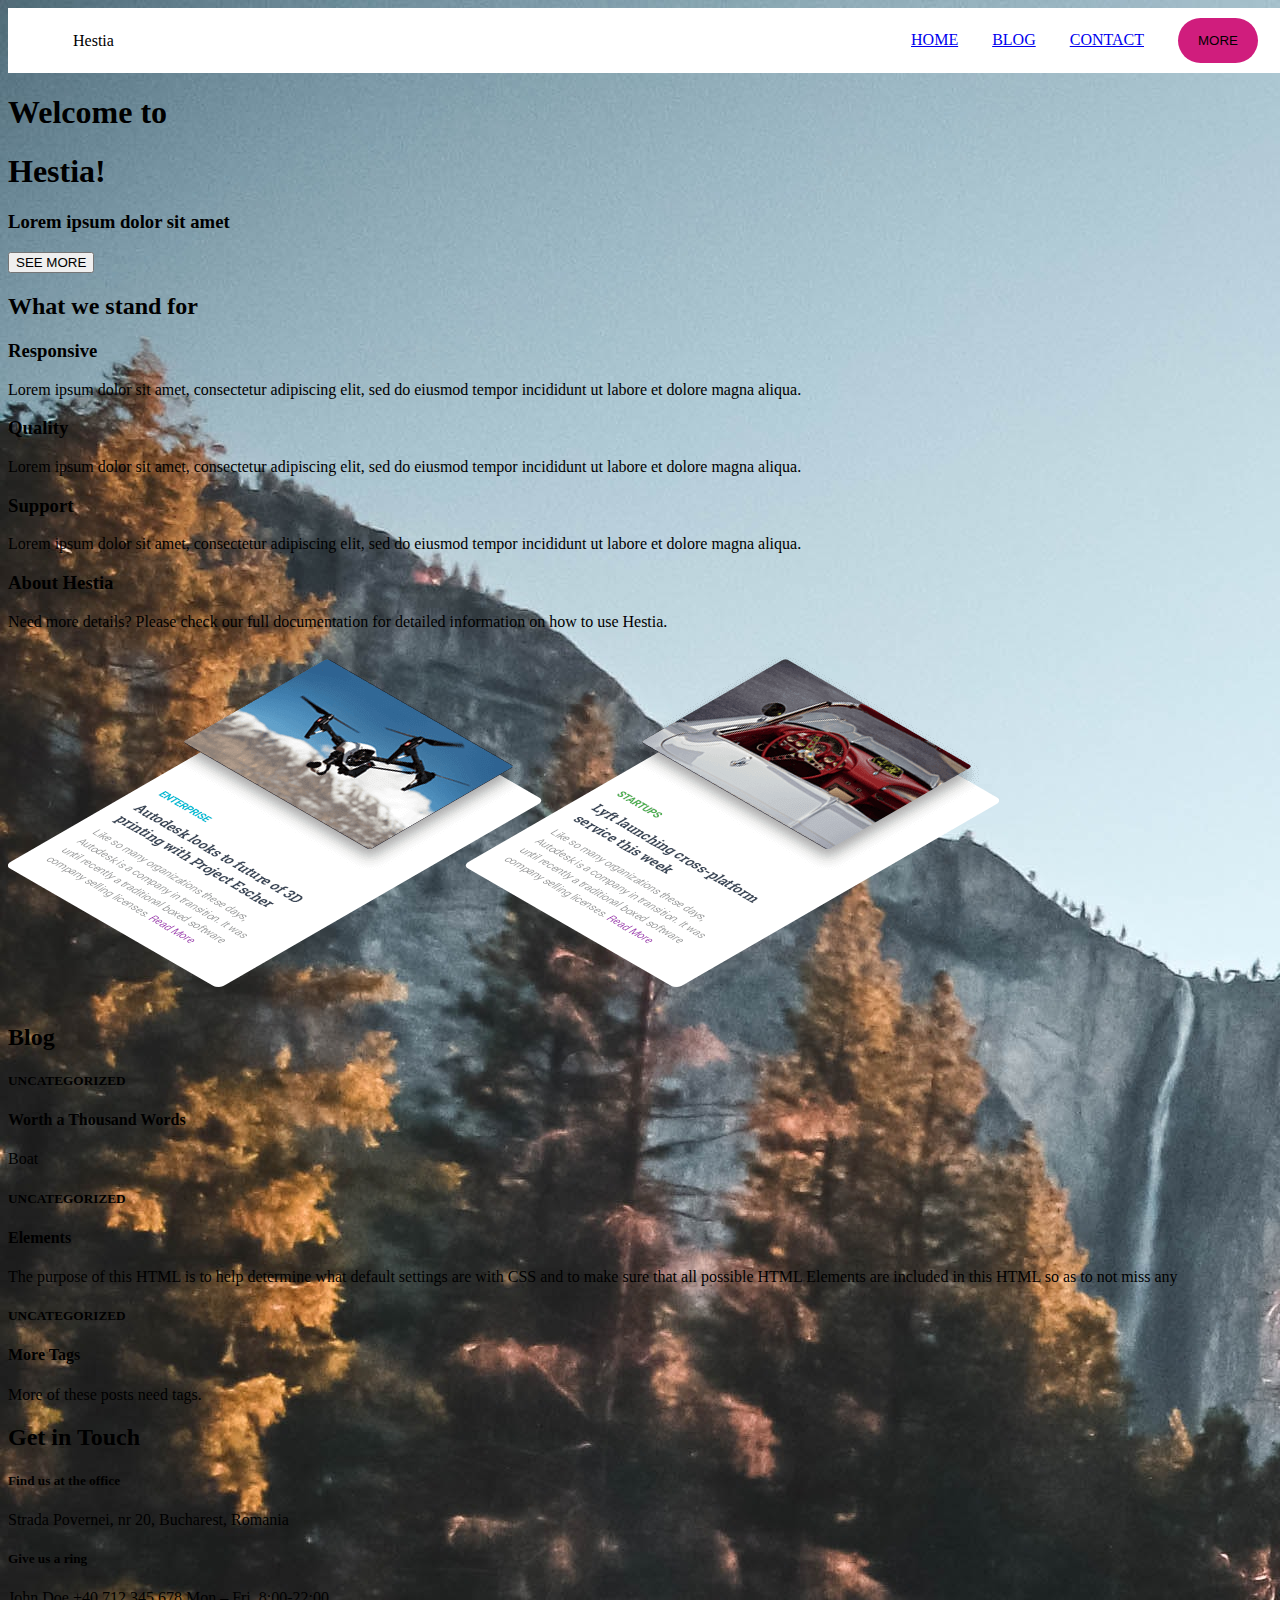
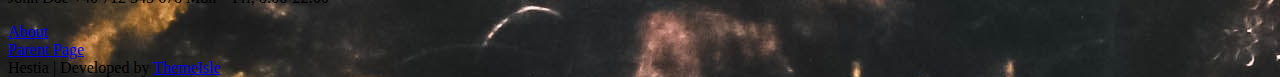
<file: index.html>
<!DOCTYPE html>
<html lang="en">
  <head>
    <meta charset="UTF-8" />
    <meta http-equiv="X-UA-Compatible" content="IE=edge" />
    <meta name="viewport" content="width=device-width, initial-scale=1.0" />
    <title>Document</title>
    <link href="./styles/common.css" rel="stylesheet" type="text/css" />
    <link href="./styles/home.css" rel="stylesheet" type="text/css" />
  </head>
  <div class="nav-container">
    <div class="nav-left">Hestia</div>

    <div class="nav-right">
      <!-- <div class="link-item">Link</div>htmlr -->
      <div class="right-items">
        <a href="../index.html">HOME</a>
        <a href="./blog.html">BLOG</a>
        <a href="./contact.html">CONTACT</a>
        <a>
          <button class="more-button">MORE</button>
        </a>
      </div>
    </div>
  </div>

  <div class="hestia-hero-container">
    <div class="hestia-hero-header">
      <h1>Welcome to</h1>
      <h1>Hestia!</h1>
      <h3>Lorem ipsum dolor sit amet</h3>
    </div>
    <div class="see-more-button-wrapper">
      <button class="see-more-button">SEE MORE</button>
    </div>
  </div>

  <body>
    <div class="main-content-container">
      <div class="values-container">
        <h2>What we stand for</h2>

        <div class="values-wrapper">
          <div class="values-responsive">
            <i class="bars"></i>
            <h3>Responsive</h3>
            <p>
              Lorem ipsum dolor sit amet, consectetur adipiscing elit, sed do
              eiusmod tempor incididunt ut labore et dolore magna aliqua.
            </p>
          </div>

          <div class="values-quality">
            <i class="bars"></i>
            <h3>Quality</h3>
            <p>
              Lorem ipsum dolor sit amet, consectetur adipiscing elit, sed do
              eiusmod tempor incididunt ut labore et dolore magna aliqua.
            </p>
          </div>

          <div class="values-support">
            <i class="bars"></i>
            <h3>Support</h3>
            <p>
              Lorem ipsum dolor sit amet, consectetur adipiscing elit, sed do
              eiusmod tempor incididunt ut labore et dolore magna aliqua.
            </p>
          </div>
        </div>
      </div>

      <div class="about-hestia-container">
        <div class="about-hestia-wrapper">
          <div class="about-hestia-text">
            <h3>About Hestia</h3>
            <p>
              Need more details? Please check our full documentation for
              detailed information on how to use Hestia.
            </p>
          </div>
          <div class="about-hestia-image">
            <img src="./images/about-content.png" />
          </div>
        </div>
      </div>

      <div class="hestia-blog-container">
        <div class="hestia-blog-wrapper">
          <h2>Blog</h2>

          <div class="categories-wrapper">
            <div class="category-purple">
              <h5>UNCATEGORIZED</h5>
              <h4>Worth a Thousand Words</h4>
              <p>Boat</p>
            </div>

            <div class="category-teal">
              <h5>UNCATEGORIZED</h5>
              <h4>Elements</h4>
              <p>
                The purpose of this HTML is to help determine what default
                settings are with CSS and to make sure that all possible HTML
                Elements are included in this HTML so as to not miss any
              </p>
            </div>

            <div class="category-orange">
              <h5>UNCATEGORIZED</h5>
              <h4>More Tags</h4>
              <p>More of these posts need tags.</p>
            </div>
          </div>
        </div>
      </div>
      <div class="get-in-touch-container">
        <h2>Get in Touch</h2>
        <div class="find-us-wrapper">
          <i class="location"></i>
          <h5>Find us at the office</h5>
          <p>Strada Povernei, nr 20, Bucharest, Romania</p>
        </div>

        <div class="find-us-wrapper">
          <i class="phone-handset"></i>
          <h5>Give us a ring</h5>
          <p>John Doe +40 712 345 678 Mon – Fri, 8:00-22:00</p>
        </div>
      </div>
    </div>
  </body>
  <footer>
    <div class="footer-container">
      <div class="footer-left"></div>
      <div class="links-wrapper">
        <div class="link-item">
          <a href="./index.html">About</a>
        </div>
        <div class="link-item">
          <a href="./index.html">Parent Page</a>
        </div>
      </div>
      <div class="footer-right">
        Hestia | Developed by
        <a href="./index.html">ThemeIsle</a>
      </div>
    </div>
  </footer>
</html>
</file>
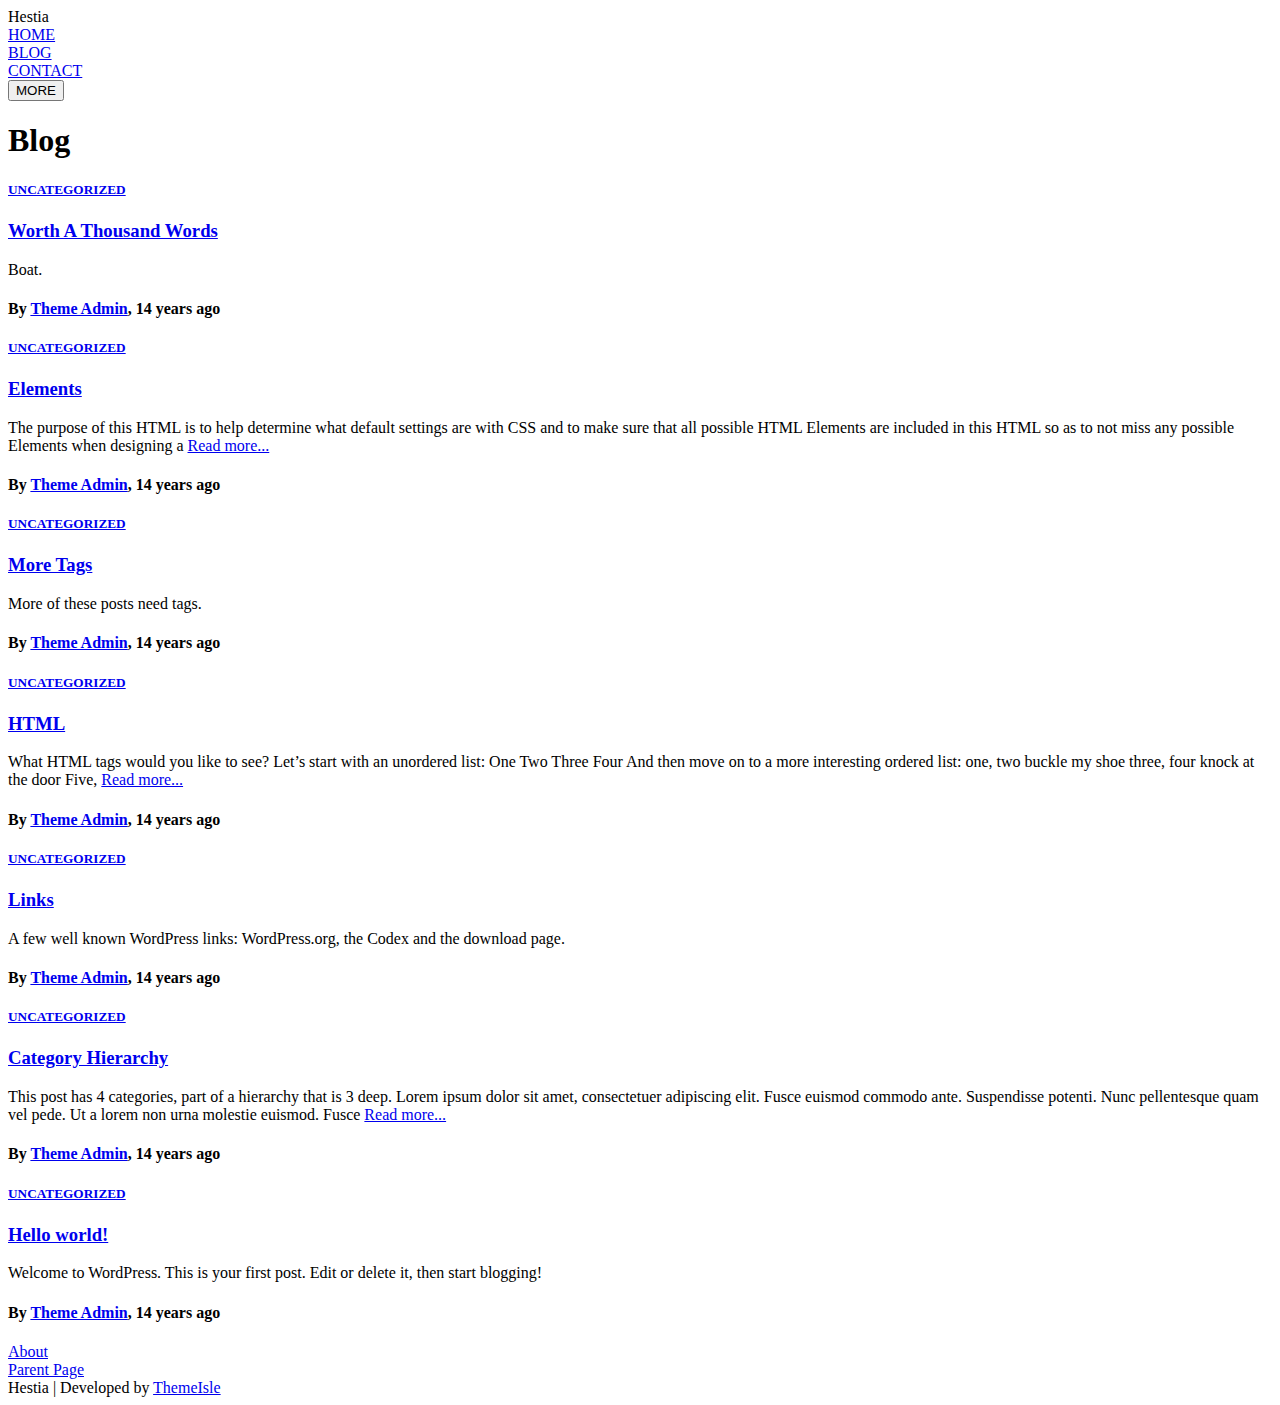
<file: pages/blog.html>
<!DOCTYPE html>
<html lang="en">
  <head>
    <meta charset="UTF-8" />
    <meta http-equiv="X-UA-Compatible" content="IE=edge" />
    <meta name="viewport" content="width=device-width, initial-scale=1.0" />
    <title>Document</title>
  </head>
  <body>
    <div class="nav-container">
      <div class="nav-left">Hestia</div>

      <div class="nav-middle">
        <div class="links-wrapper">
          <!-- <div class="link-item">Link</div>htmlr -->
          <div class="link-item">
            <a href="../index.html">HOME</a>
          </div>
          <div class="link-item">
            <a href="./blog.html">BLOG</a>
          </div>
          <div class="link-item">
            <a href="./contact.html">CONTACT</a>
          </div>
        </div>
      </div>

      <div class="nav-right">
        <div class="nav-more-button-wrapper">
          <button class="more-button">MORE</button>
        </div>
      </div>
    </div>

    <div class="blog-hero">
      <h1>Blog</h1>
    </div>

    <div class="blog-main-content">
      <div class="blog-articles-wrapper">
        <div class="article purple-wrapper">
          <h5><a href="./index.html">UNCATEGORIZED</a></h5>
          <h3><a href="./index.html">Worth A Thousand Words</a></h3>
          <p>Boat.</p>
          <h4>By <a href="./index.html">Theme Admin</a>, 14 years ago</h4>
        </div>

        <div class="article teal-wrapper">
          <h5><a href="./index.html">UNCATEGORIZED</a></h5>
          <h3><a href="./index.html">Elements</a></h3>
          <p>
            The purpose of this HTML is to help determine what default settings
            are with CSS and to make sure that all possible HTML Elements are
            included in this HTML so as to not miss any possible Elements when
            designing a
            <a href="./index.html">Read more...</a>
          </p>
          <h4>By <a href="./index.html">Theme Admin</a>, 14 years ago</h4>
        </div>

        <div class="article red-wrapper">
          <h5><a href="./index.html">UNCATEGORIZED</a></h5>
          <h3><a href="./index.html">More Tags</a></h3>
          <p>More of these posts need tags.</p>
          <h4>By <a href="./index.html">Theme Admin</a>, 14 years ago</h4>
        </div>

        <div class="article yellow-wrapper">
          <h5><a href="./index.html">UNCATEGORIZED</a></h5>
          <h3><a href="./index.html">HTML</a></h3>
          <p>
            What HTML tags would you like to see? Let’s start with an unordered
            list: One Two Three Four And then move on to a more interesting
            ordered list: one, two buckle my shoe three, four knock at the door
            Five,
            <a href="./index.html">Read more...</a>
          </p>
          <h4>By <a href="./index.html">Theme Admin</a>, 14 years ago</h4>
        </div>

        <div class="article pink-wrapper">
          <h5><a href="./index.html">UNCATEGORIZED</a></h5>
          <h3><a href="./index.html">Links</a></h3>
          <p>
            A few well known WordPress links: WordPress.org, the Codex and the
            download page.
          </p>
          <h4>By <a href="./index.html">Theme Admin</a>, 14 years ago</h4>
        </div>

        <div class="article green-wrapper">
          <h5><a href="./index.html">UNCATEGORIZED</a></h5>
          <h3><a href="./index.html">Category Hierarchy</a></h3>
          <p>
            This post has 4 categories, part of a hierarchy that is 3 deep.
            Lorem ipsum dolor sit amet, consectetuer adipiscing elit. Fusce
            euismod commodo ante. Suspendisse potenti. Nunc pellentesque quam
            vel pede. Ut a lorem non urna molestie euismod. Fusce
            <a href="./index.html">Read more...</a>
          </p>
          <h4>By <a href="./index.html">Theme Admin</a>, 14 years ago</h4>
        </div>

        <div class="article purple-wrapper">
          <h5><a href="./index.html">UNCATEGORIZED</a></h5>
          <h3><a href="./index.html">Hello world!</a></h3>
          <p>
            Welcome to WordPress. This is your first post. Edit or delete it,
            then start blogging!
          </p>
          <h4>By <a href="./index.html">Theme Admin</a>, 14 years ago</h4>
        </div>
      </div>
    </div>

    <div class="footer-container">
      <div class="footer-left"></div>
      <div class="links-wrapper">
        <div class="link-item">
          <a href="./index.html">About</a>
        </div>
        <div class="link-item">
          <a href="./index.html">Parent Page</a>
        </div>
      </div>
      <div class="footer-right">
        Hestia | Developed by
        <a href="./index.html">ThemeIsle</a>
      </div>
    </div>
  </body>
</html>
</file>
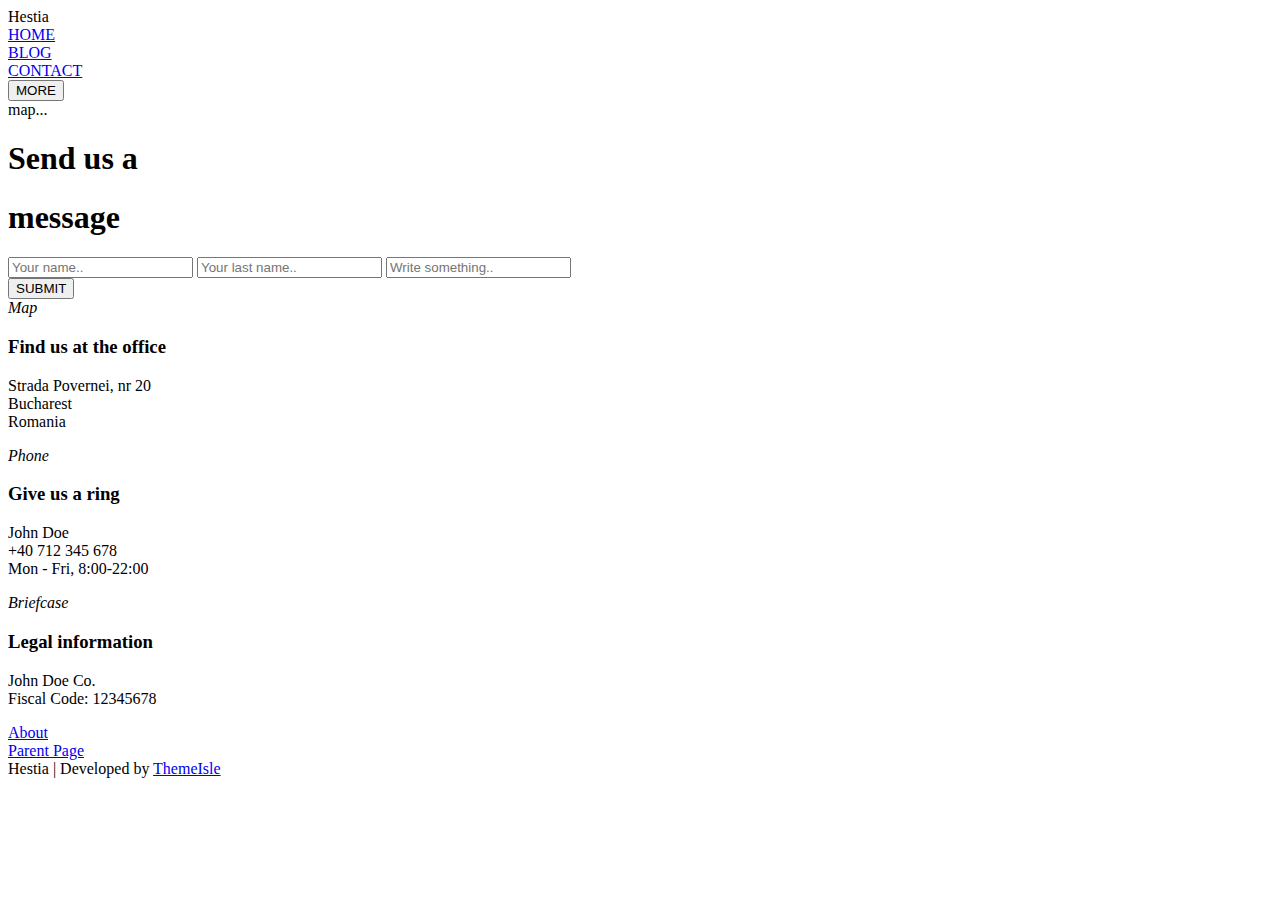
<file: pages/contact.html>
<!DOCTYPE html>
<html lang="en">
  <head>
    <meta charset="UTF-8" />
    <meta http-equiv="X-UA-Compatible" content="IE=edge" />
    <meta name="viewport" content="width=device-width, initial-scale=1.0" />
    <title>Document</title>
  </head>
  <body>
    <div class="nav-container">
      <div class="nav-left">Hestia</div>

      <div class="nav-middle">
        <div class="links-wrapper">
          <!-- <div class="link-item">Link</div>htmlr -->
          <div class="link-item">
            <a href="../index.html">HOME</a>
          </div>
          <div class="link-item">
            <a href="./blog.html">BLOG</a>
          </div>
          <div class="link-item">
            <a href="./contact.html">CONTACT</a>
          </div>
        </div>
      </div>

      <div class="nav-right">
        <div class="nav-more-button-wrapper">
          <button class="more-button">MORE</button>
        </div>
      </div>
    </div>

    <div class="contact-hero">map...</div>

    <div class="contact-main-content">
      <div class="message-wrapper">
        <h1>Send us a</h1>
        <h1>message</h1>

        <input
          id="first-name-field"
          name="first-name"
          type="text"
          placeholder="Your name.."
        />
        <input
          id="last-name-field"
          name="last-name"
          type="text"
          placeholder="Your last name.."
        />
        <input
          id="message-field"
          name="message"
          type="text"
          placeholder="Write something.."
        />

        <div class="submit-button-wrapper">
          <button class="submit-button">SUBMIT</button>
        </div>
      </div>
      <div class="contact-info-wrapper">
        <div class="address-wrapper">
          <i class="icon">Map</i>
          <h3>Find us at the office</h3>
          <p>
            Strada Povernei, nr 20 <br />
            Bucharest<br />
            Romania
          </p>
        </div>

        <div class="phone-number-wrapper">
          <i class="icon">Phone</i>
          <h3>Give us a ring</h3>
          <p>
            John Doe<br />
            +40 712 345 678<br />
            Mon - Fri, 8:00-22:00
          </p>
        </div>

        <div class="legal-info-wrapper">
          <i class="icon">Briefcase</i>
          <h3>Legal information</h3>
          <p>
            John Doe Co.<br />
            Fiscal Code: 12345678
          </p>
        </div>
      </div>
    </div>

    <div class="footer-container">
      <div class="footer-left"></div>
      <div class="links-wrapper">
        <div class="link-item">
          <a href="./index.html">About</a>
        </div>
        <div class="link-item">
          <a href="./index.html">Parent Page</a>
        </div>
      </div>
      <div class="footer-right">
        Hestia | Developed by
        <a href="./index.html">ThemeIsle</a>
      </div>
    </div>
  </body>
</html>
</file>
<file: styles/common.css>
html,
body {
  height: 100%;
  width: 100%;
}

.nav-container {
  display: flex;
  justify-content: space-between;
  align-items: center;
  height: 65px;
  background-color: white;
  padding: 0 15px;
}
.nav-container .nav-left {
  padding: 0 50px;
}
.nav-container .nav-right {
  justify-content: right;
}
.nav-container .nav-right a {
  padding: 15px;
}
.nav-container .nav-right a button {
  color: black;
  outline: none;
  border: none;
  background-color: rgb(208, 29, 125);
  padding: 15px 20px;
  border-radius: 30px;
}/*# sourceMappingURL=common.css.map */
</file>
<file: styles/home.css>
body {
  background-color: rgb(208, 29, 125);
  background-image: url(../images/mountain-range-unsplash.jpg);
  background-size: 700 px;
}/*# sourceMappingURL=home.css.map */
</file>
